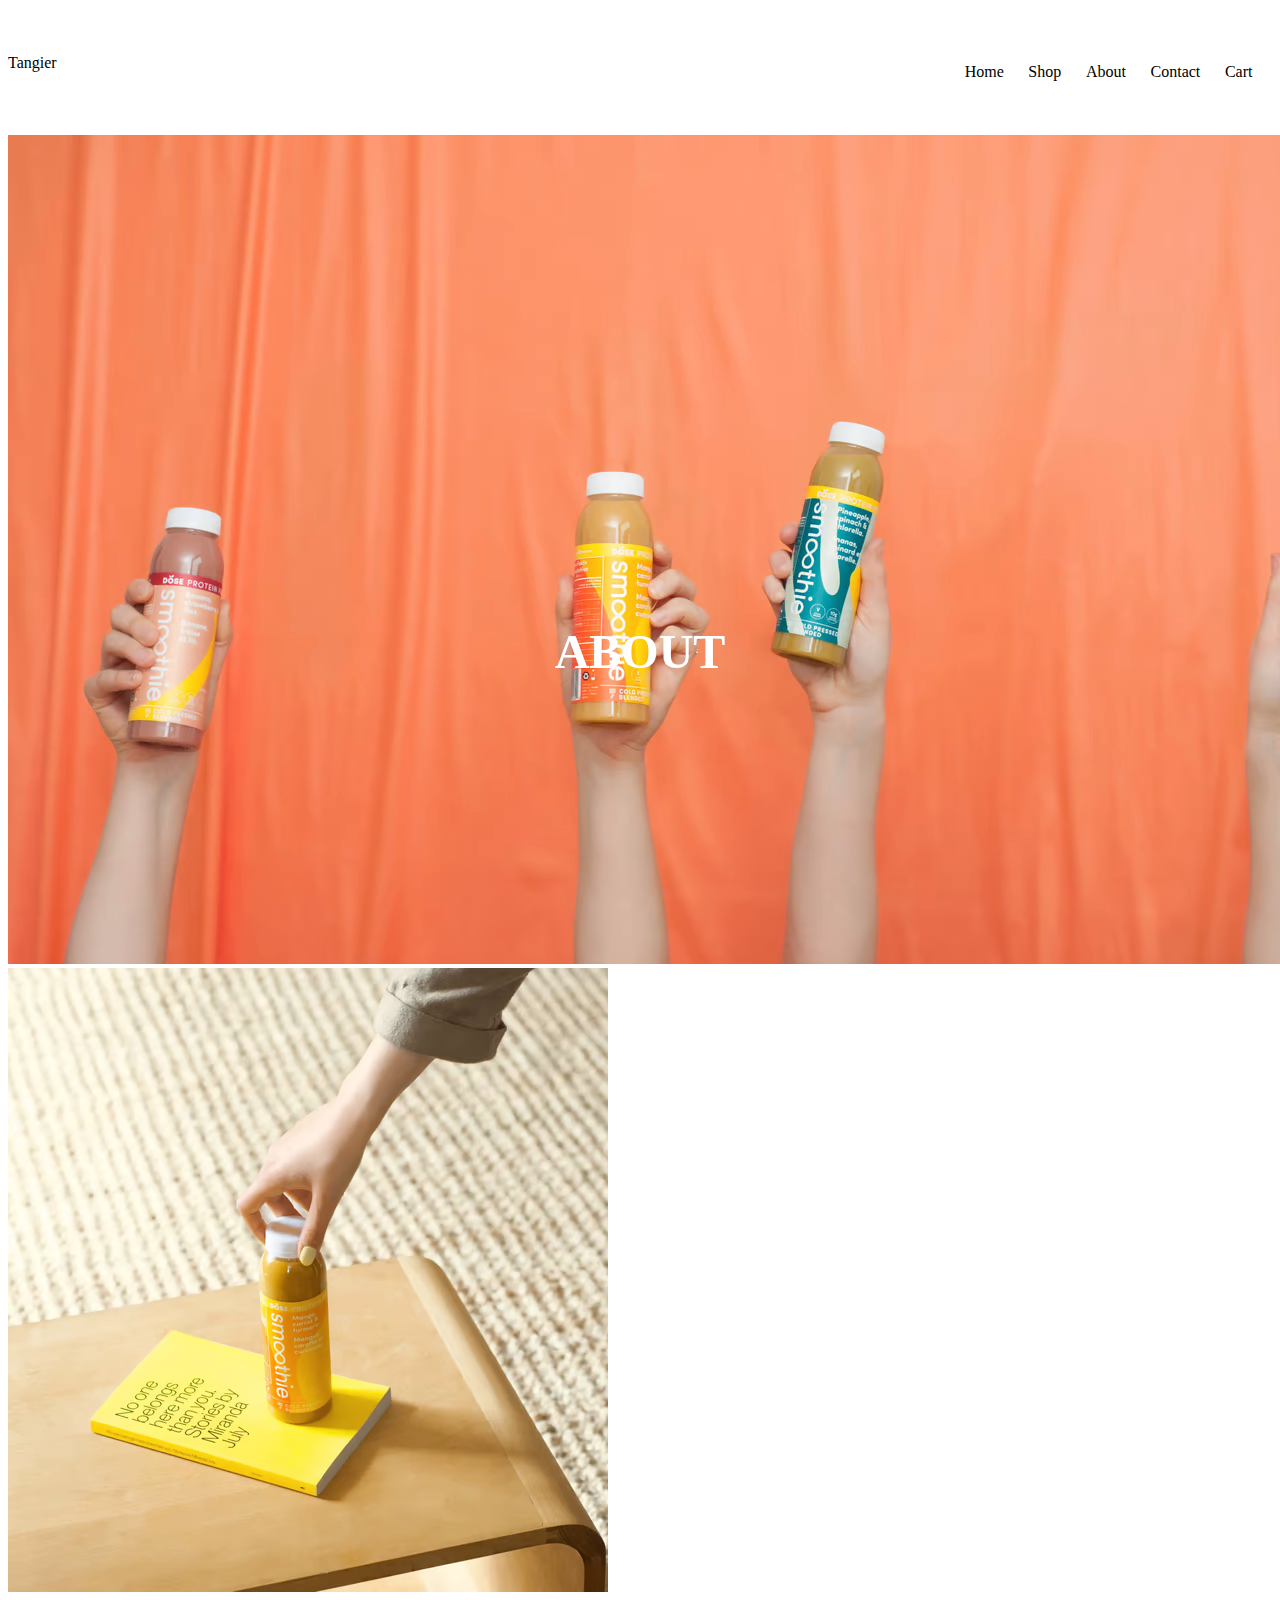
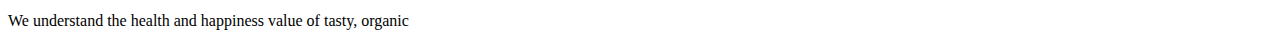
<file: HTML/about.html>
<!DOCTYPE html>
<html lang="en">
<head>
    <meta charset="UTF-8">
    <meta http-equiv="X-UA-Compatible" content="IE=edge">
    <meta name="viewport" content="width=device-width, initial-scale=1.0">
    <link rel="stylesheet" href="/CSS/about.css">
    <title>Tangier fruit Juice</title>
</head>
<body>
    <header>
        <nav class="navbar">
            <span class="tangier-logo">
              <div class="logo">
                <p>Tangier</p>
              </div>
            </span>
            <ul>
              <li><a href="index.html">Home</a></li>
              <li><a href="shop.html">Shop</a></li>
              <li><a href="about.html">About</a></li>
              <li><a href="contact.html">Contact</a></li>
              <li><a href="cart.html">Cart</a></li>
            </ul>
          </nav>
    </header>
    <img src="/IMAGES/about.jpeg" alt="">
    <div class="centered">
        <h1 class="h1"> ABOUT</h1> <br> 
        
      </div>
      <section>
          <img src="/IMAGES/aboutpic1.jpeg" alt="">
      </section>
      <div>
          <p>
            We understand the health and happiness value of tasty, organic <br>
            
          </p>
      </div>
</body>
</html>
</file>
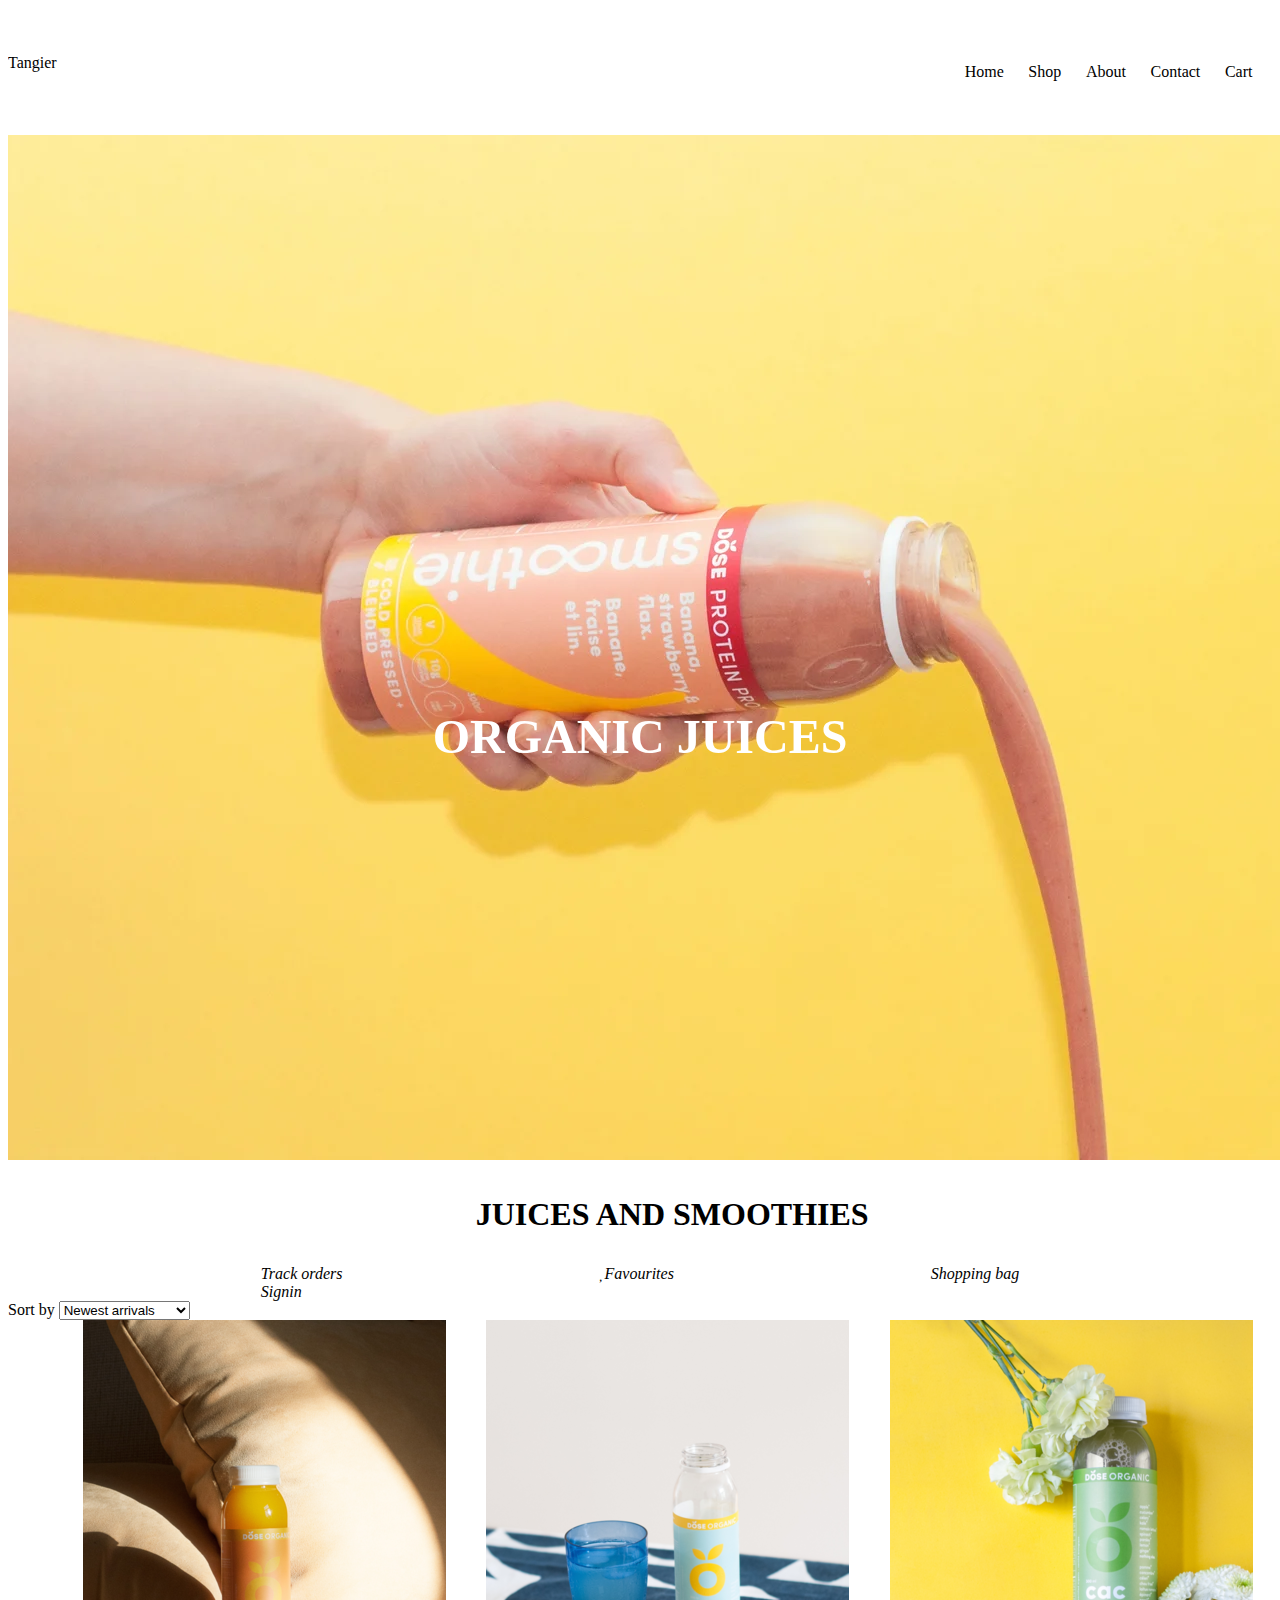
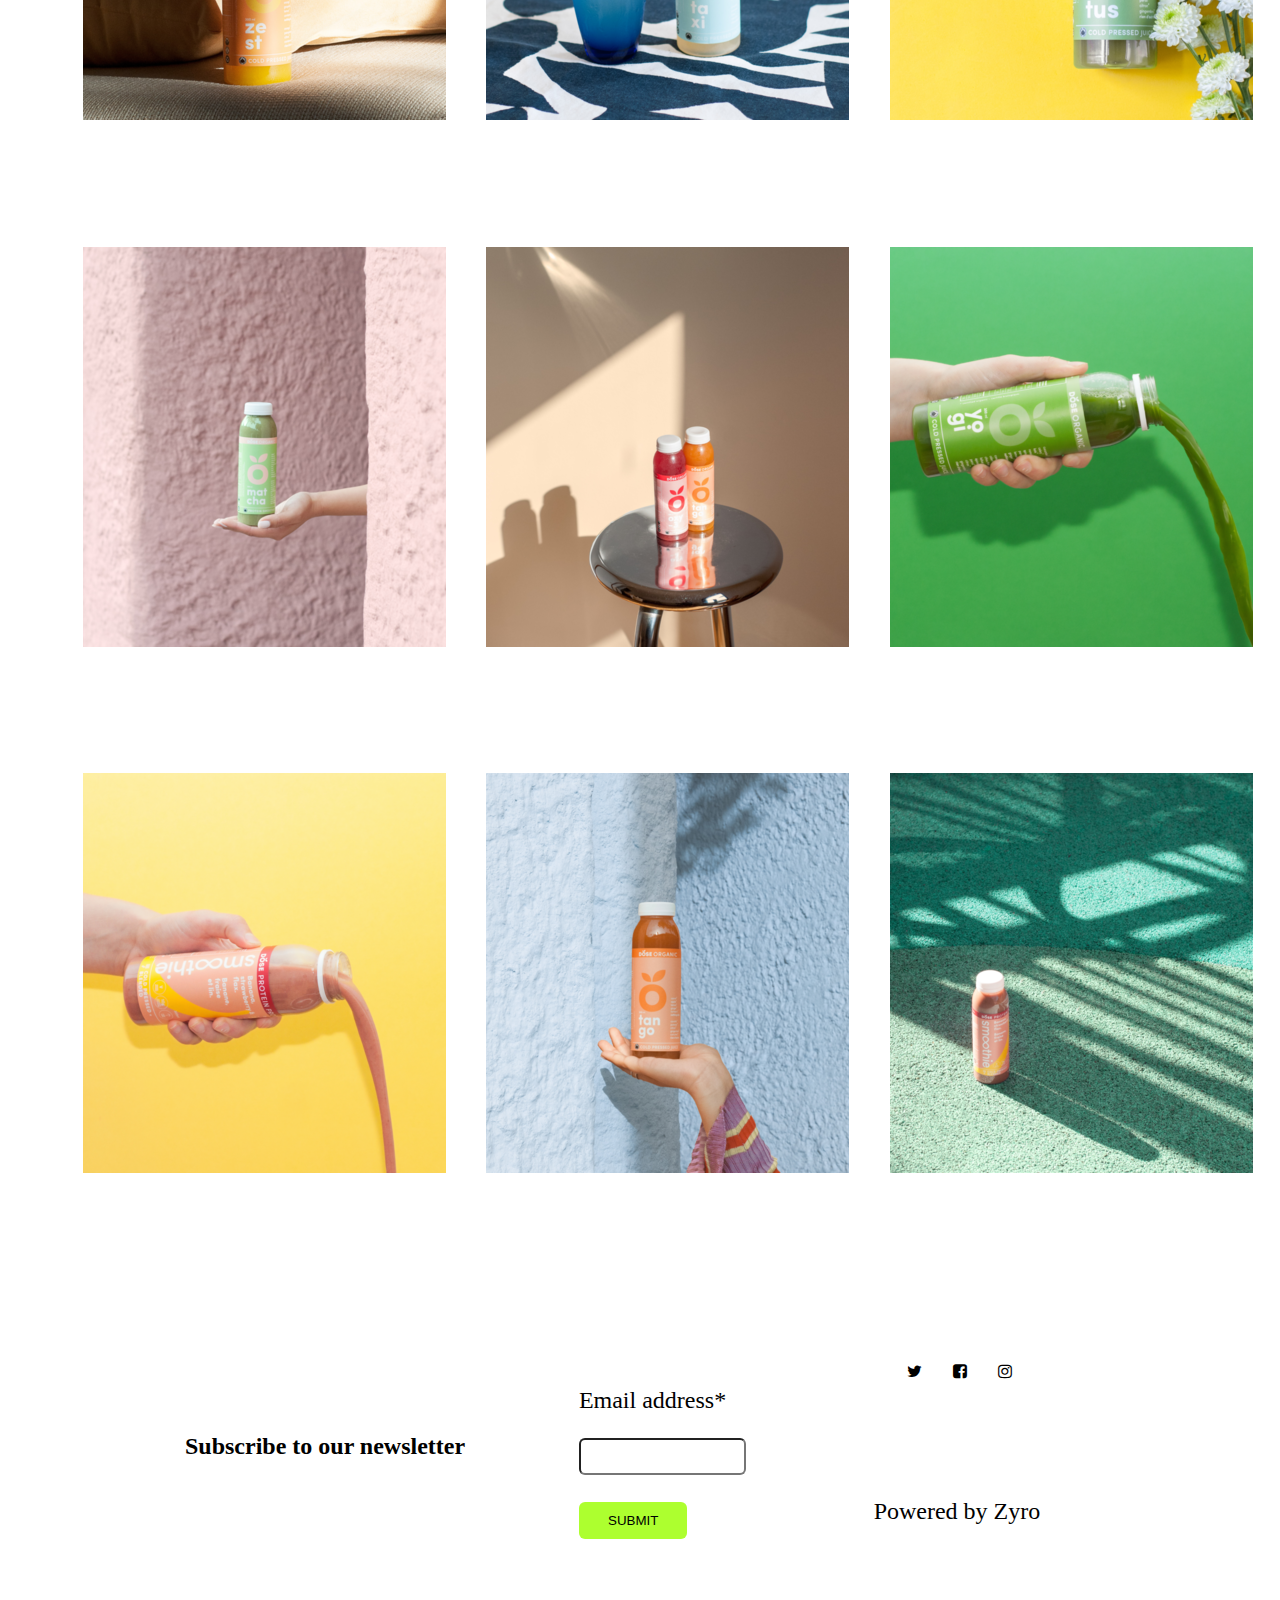
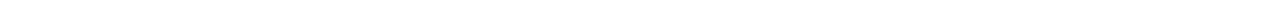
<file: HTML/shop.html>
<!DOCTYPE html>
<html lang="en">
<head>
    <meta charset="UTF-8">
    <meta http-equiv="X-UA-Compatible" content="IE=edge">
    <meta name="viewport" content="width=device-width, initial-scale=1.0">
    <link rel="stylesheet" href="/CSS/shop.css">
    <link rel="stylesheet" href="https://cdnjs.cloudflare.com/ajax/libs/font-awesome/4.7.0/css/font-awesome.min.css">
    <link rel="stylesheet" href="https://cdnjs.cloudflare.com/ajax/libs/font-awesome/4.7.0/css/font-awesome.min.css">
    <title>Tangier juice fruit.</title>
</head>
<body>
    <section class="top-sect">
        <header>
            <nav class="navbar">
                <span class="tangier-logo">
                    <div class="logo">
                        <p>Tangier</p>
                      </div>
                </span>
                <ul>
            <li><a href="index.html">Home</a></li>
              <li><a href="shop.html">Shop</a></li>
              <li><a href="about.html">About</a></li>
              <li><a href="contact.html">Contact</a></li>
              <li><a href="cart.html">Cart</a></li>
                </ul>
    
            </nav>
        </header>
        <img src="/IMAGES/shoptop.jpeg" alt="">
        <div class="centered">
            <h1 class="h1"> ORGANIC  JUICES</h1> <br> 
            
          </div>
    </section>
    <section class="second-sect">
        <p class="jns"> JUICES AND SMOOTHIES</p>
         <div class="icons">
            <i class="fa-thin fa-sheet-plastic" aria-hidden="true">Track orders</i>
            <i class="fa-thin fa-heart" aria-hidden="true">Favourites</i>
            <i class="fa-thin fa-bags-shopping" aria-hidden="true">Shopping bag</i>
            <i class="fa-light fa-circle-user" aria-hidden="true">Signin</i>
 </div>
 <label for="sort">Sort by</label>
<select name="options" id="">
    <option value="arrivals">Newest arrivals</option>
    <option value="price">Price: Low to High</option>
    <option value="prices">Price: High to low</option>
    <option value="name">Name: A-Z</option>
    <option value="names"> Name: Z-A</option>
</select>

    </section >
    <div class="juz">
        <div class="topjuz">
            <img src="/IMAGES/juz1.jpeg" alt="">
            <img src="/IMAGES/juz2.jpeg" alt="">
            <img src="/IMAGES/juz3.jpeg" alt="">
            
        </div>
        <div class="middlejuz">
            <img src="/IMAGES/juz4.jpg" alt="">
            <img src="/IMAGES/juz5.jpeg" alt="">
            <img src="/IMAGES/juz7.jpeg" alt="">
        </div>
        <div class="bottomjuz">
           
            <img src="/IMAGES/juz6.jpeg" alt="">
            <img src="/IMAGES/juz8.jpeg" alt="">
            <img src="/IMAGES/juz9.jpeg" alt="">
        </div>
    </div>
    <section >
        <div class="foot">
         <div class="footer">
           <footer>
             <h3 class="sub">Subscribe to our newsletter</h3>
           </footer>
           <footer>
            <p class="sub2">Email address*</p>
            <div><input type="text"></div>
            
            <button class="btn3">SUBMIT</button>
           </footer>
           <footer>
             <div class="icons">
              <i class="fa fa-twitter" aria-hidden="true"></i>
              <i class="fa fa-facebook-square" aria-hidden="true"></i>
              <i class="fa fa-instagram" aria-hidden="true"></i>
             </div>
             <p class="powered">Powered by Zyro</p>
            
           </footer>
          </div>
        </div>
        
       
      </section>
   
    
</body>
</html>
</file>
<file: CSS/about.css>
.navbar {
    overflow: hidden;
    background-color: white;
    position: fixed; /* Set the navbar to fixed position */
    top: 0; /* Position the navbar at the top of the page */
  width: 100%;
  padding: 3% 0% 3% 0%;
  }
  .navbar li{
    display: inline;
  }
  .navbar ul{
  list-style: none;
  margin-left: 70%;
  margin-top: -2%;
  }
  .navbar a{
    margin-left: 6%;
    color: black;
    text-decoration: none;
    
  }
  .centered {
    position: absolute;
    top: 50%;
    left: 50%;
    transform: translate(-50%, -50%);
    margin-top: 13%;
  }
  .h1{
    color: white;
    font-size: 300%;
    margin-top: 70%;
  }
</file>
<file: CSS/shop.css>
.navbar {
  overflow: hidden;
  background-color: white;
  position: fixed; /* Set the navbar to fixed position */
  top: 0; /* Position the navbar at the top of the page */
width: 100%;
padding: 3% 0% 3% 0%;
}
.navbar li{
  display: inline;
}
.navbar ul{
list-style: none;
margin-left: 70%;
margin-top: -2%;
}
.navbar a{
  margin-left: 6%;
  color: black;
  text-decoration: none;
  
}
.centered {
  position: absolute;
  top: 50%;
  left: 50%;
  transform: translate(-50%, -50%);
  margin-top: 13%;
}
.h1{
  color: white;
  font-size: 300%;
  margin-top: 70%;
}
.jns{
  font-size: 200%;
  font-weight: bolder;
  margin-left: 37%;
}
.topjuz{
display: inline;
}
.bottomjuz{
display: inline;
}
.juz {
  margin-left: 3%;
}
.bottomjuz img{
  margin-left: 3%;
  margin-bottom: 10%;

}
.topjuz img{
  margin-left: 3%;
  margin-bottom: 10%;
}
.middlejuz img{
  margin-left: 3%;
  margin-bottom: 10%;
}
.footer{
  display: flex;
  padding: 5%;

}
.sub2{
  font-size: 150%;
}
.footer footer{
  margin-left: 10%;
}
input{
  width: 80%;
  height: 40%;
  padding: 5%;
  border-radius: 6px;
}
.sub{
  font-size: 150%;
  margin-top: 25%;
}
.btn3{
  margin-top: 15%;
  background-color: greenyellow;
  padding: 6%;
  width: 60%;
  border: none;
  border-radius: 6px;
  
}
.powered{
  margin-top: 70%;
  font-size: 150%;
}
.icons i{
  margin-left: 20%;
  width: 5%;

}
</file>
